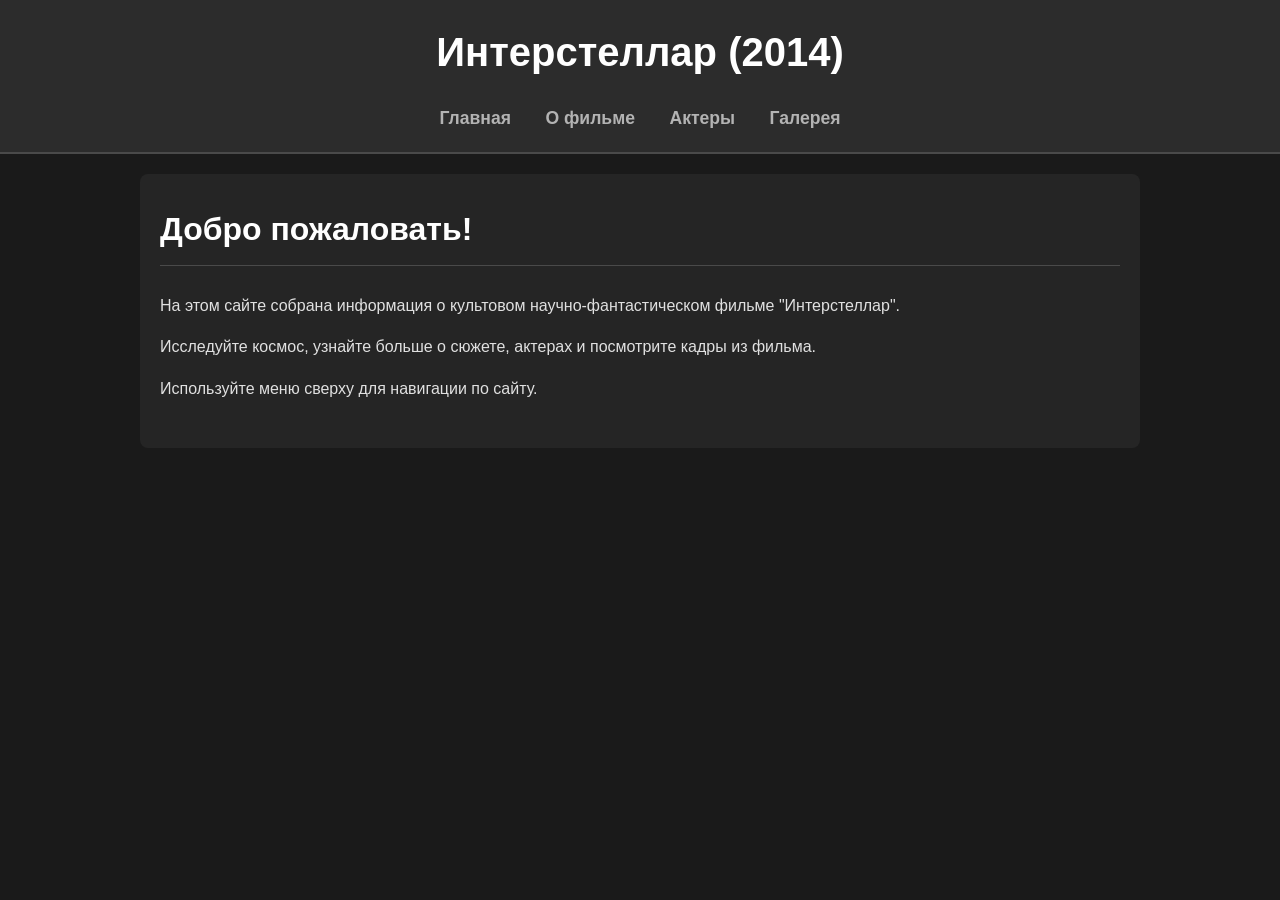
<file: index.html>
<!DOCTYPE html>
<html lang="ru">

<head>
    <meta charset="UTF-8">
    <meta name="viewport" content="width=device-width, initial-scale=1.0">
    <title>Интерстеллар (2014) - Главная</title>
    <link rel="stylesheet" href="style.css">
</head>

<body>
    <header>
        <h1>Интерстеллар (2014)</h1>
        <nav>
            <ul>
                <li><a href="index.html">Главная</a></li>
                <li><a href="about.html">О фильме</a></li>
                <li><a href="actors.html">Актеры</a></li>
                <li><a href="gallery.html">Галерея</a></li>
            </ul>
        </nav>
    </header>

    <main>
        <h2>Добро пожаловать!</h2>
        <p>На этом сайте собрана информация о культовом научно-фантастическом фильме "Интерстеллар".</p>
        <p>Исследуйте космос, узнайте больше о сюжете, актерах и посмотрите кадры из фильма.</p>
        <p>Используйте меню сверху для навигации по сайту.</p>
    </main>

</body>

</html>
</file>
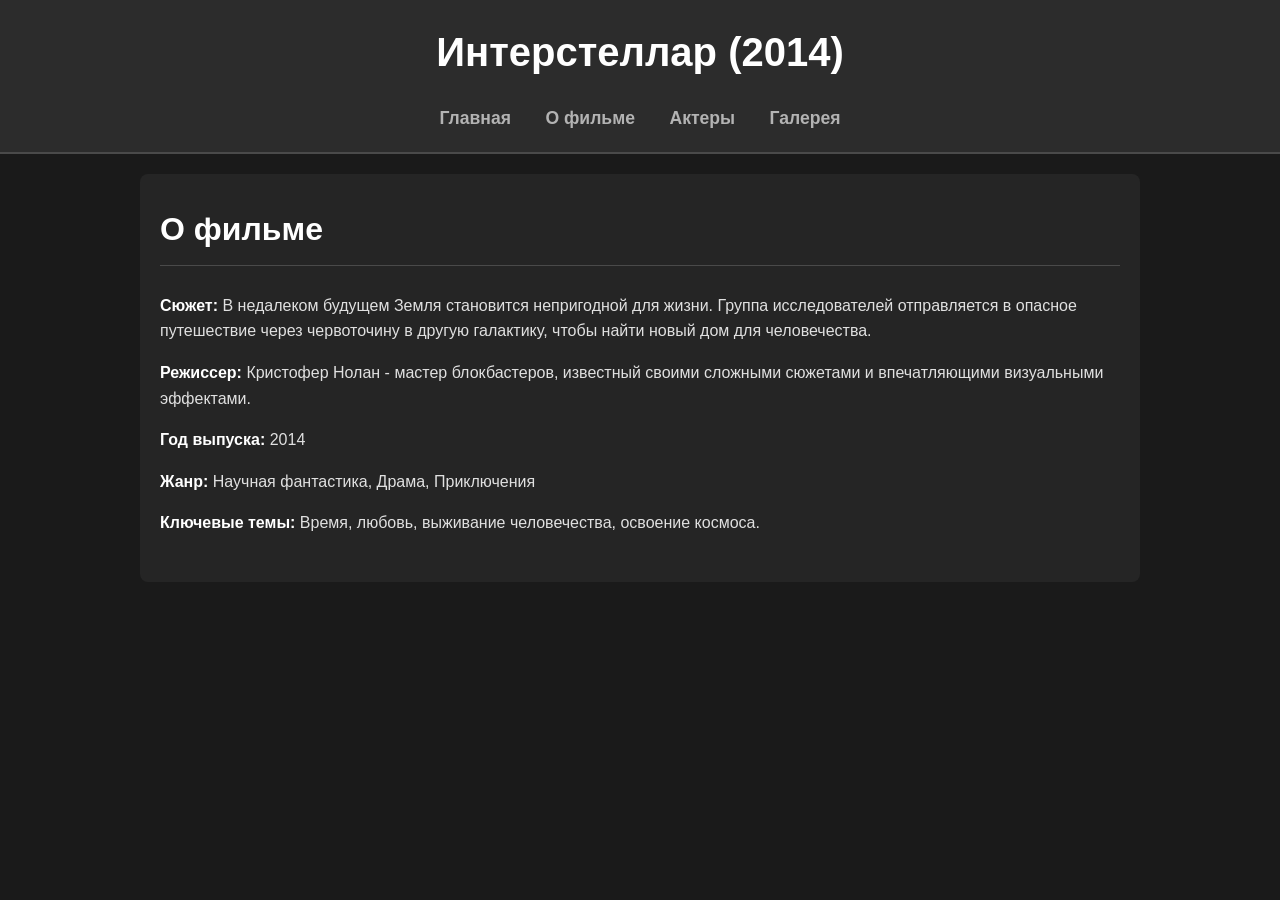
<file: about.html>
<!DOCTYPE html>
<html lang="ru">

<head>
    <meta charset="UTF-8">
    <meta name="viewport" content="width=device-width, initial-scale=1.0">
    <title>Интерстеллар (2014) - О фильме</title>
    <link rel="stylesheet" href="style.css">
</head>

<body>
    <header>
        <h1>Интерстеллар (2014)</h1>
        <nav>
            <ul>
                <li><a href="index.html">Главная</a></li>
                <li><a href="about.html">О фильме</a></li>
                <li><a href="actors.html">Актеры</a></li>
                <li><a href="gallery.html">Галерея</a></li>
            </ul>
        </nav>
    </header>

    <main>
        <h2>О фильме</h2>
        <p><strong>Сюжет:</strong> В недалеком будущем Земля становится непригодной для жизни. Группа исследователей
            отправляется в опасное путешествие через червоточину в другую галактику, чтобы найти новый дом для
            человечества.</p>
        <p><strong>Режиссер:</strong> Кристофер Нолан - мастер блокбастеров, известный своими сложными сюжетами и
            впечатляющими визуальными эффектами.</p>
        <p><strong>Год выпуска:</strong> 2014</p>
        <p><strong>Жанр:</strong> Научная фантастика, Драма, Приключения</p>
        <p><strong>Ключевые темы:</strong> Время, любовь, выживание человечества, освоение космоса.</p>
    </main>

</body>

</html>
</file>
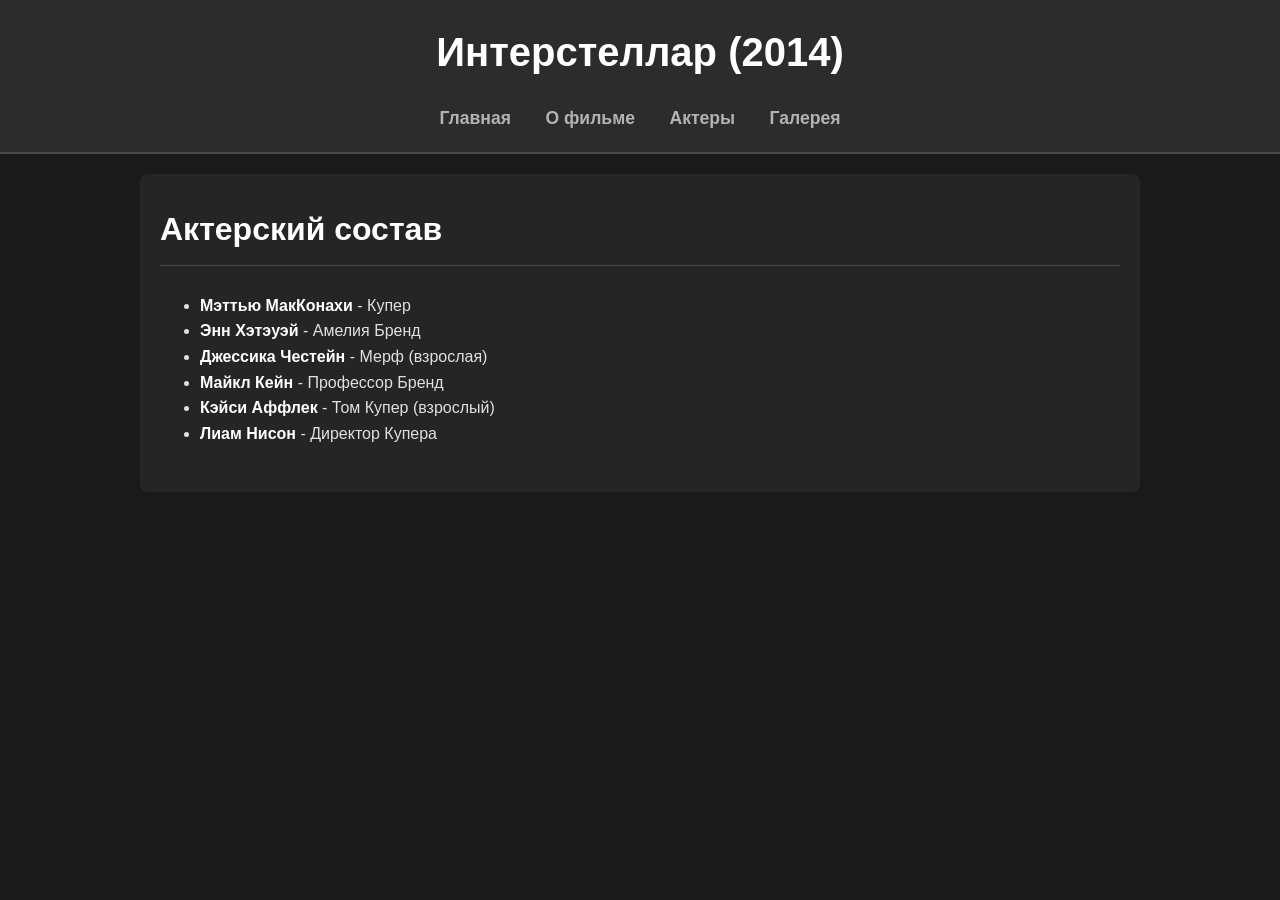
<file: actors.html>
<!DOCTYPE html>
<html lang="ru">

<head>
    <meta charset="UTF-8">
    <meta name="viewport" content="width=device-width, initial-scale=1.0">
    <title>Интерстеллар (2014) - Актеры</title>
    <link rel="stylesheet" href="style.css">
</head>

<body>
    <header>
        <h1>Интерстеллар (2014)</h1>
        <nav>
            <ul>
                <li><a href="index.html">Главная</a></li>
                <li><a href="about.html">О фильме</a></li>
                <li><a href="actors.html">Актеры</a></li>
                <li><a href="gallery.html">Галерея</a></li>
            </ul>
        </nav>
    </header>

    <main>
        <h2>Актерский состав</h2>
        <ul>
            <li><strong>Мэттью МакКонахи</strong> - Купер</li>
            <li><strong>Энн Хэтэуэй</strong> - Амелия Бренд</li>
            <li><strong>Джессика Честейн</strong> - Мерф (взрослая)</li>
            <li><strong>Майкл Кейн</strong> - Профессор Бренд</li>
            <li><strong>Кэйси Аффлек</strong> - Том Купер (взрослый)</li>
            <li><strong>Лиам Нисон</strong> - Директор Купера</li>
        </ul>
    </main>

</body>

</html>
</file>
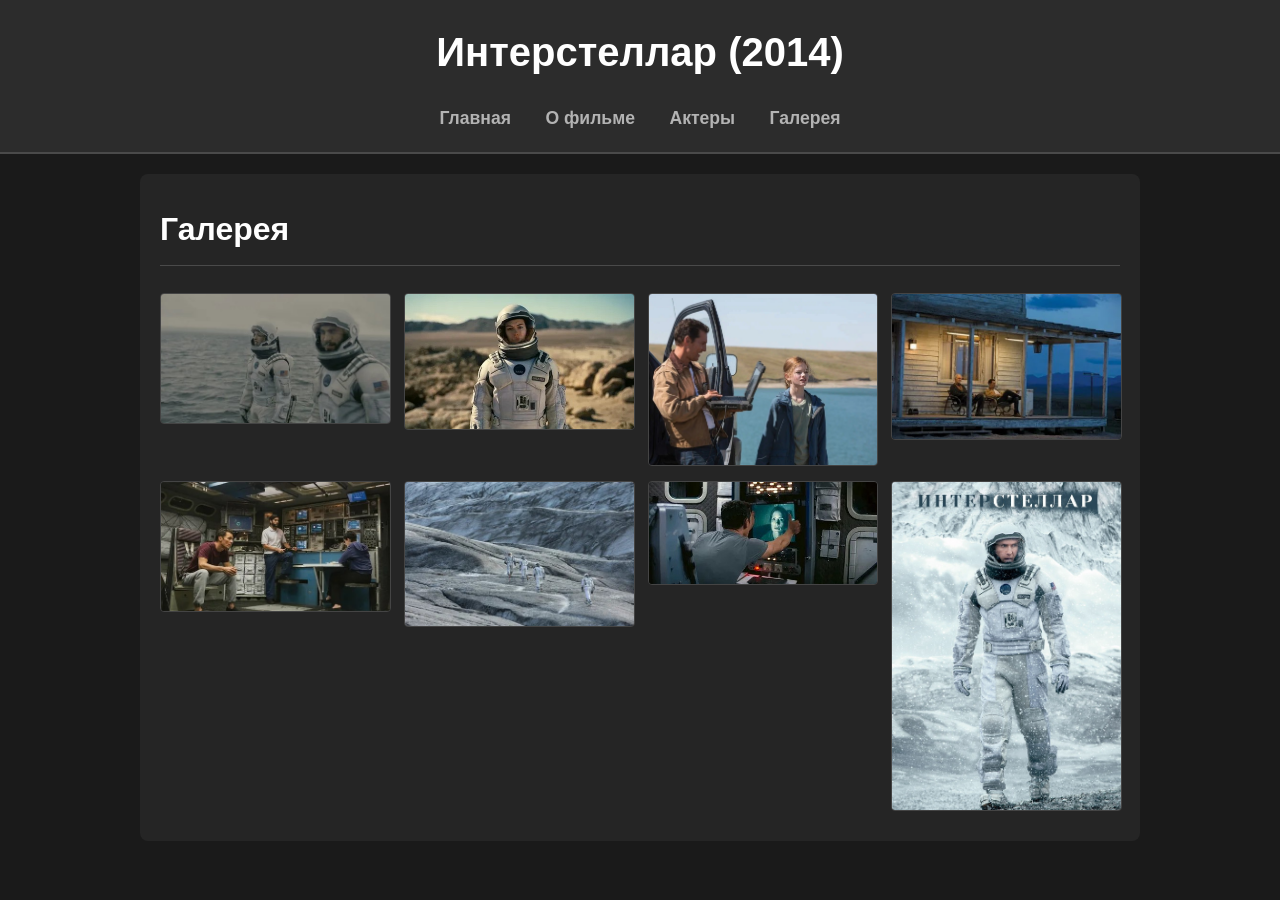
<file: gallery.html>
<!DOCTYPE html>
<html lang="ru">

<head>
    <meta charset="UTF-8">
    <meta name="viewport" content="width=device-width, initial-scale=1.0">
    <title>Интерстеллар (2014) - Галерея</title>
    <link rel="stylesheet" href="style.css">
</head>

<body>
    <header>
        <h1>Интерстеллар (2014)</h1>
        <nav>
            <ul>
                <li><a href="index.html">Главная</a></li>
                <li><a href="about.html">О фильме</a></li>
                <li><a href="actors.html">Актеры</a></li>
                <li><a href="gallery.html">Галерея</a></li>
            </ul>
        </nav>
    </header>

    <main>
        <h2>Галерея</h2>
        <div class="gallery">
            <img src="photo4.jpg" alt="Кадр из фильма Интерстеллар 1">
            <img src="photo3.jpg" alt="Кадр из фильма Интерстеллар 2">
            <img src="photo1.jpg" alt="Кадр из фильма Интерстеллар 3">
            <img src="photo8.jpg" alt="Кадр из фильма Интерстеллар 4">
            <img src="photo6.jpg" alt="Кадр из фильма Интерстеллар 5">
            <img src="photo9.jpg" alt="Кадр из фильма Интерстеллар 6">
            <img src="photo7.jpg" alt="Кадр из фильма Интерстеллар 7">
            <img src="poster.jpg" alt="Постер фильма Интерстеллар">
        </div>
    </main>

</body>

</html>
</file>
<file: style.css>
/* ����� ����� ��� �������� ������ ���� */
body {
    font-family: Arial, sans-serif;
    background-color: #1a1a1a;
    color: #e0e0e0;
    margin: 0;
    padding: 0;
    line-height: 1.6;
}

header {
    background-color: #2c2c2c;
    padding: 20px 0;
    text-align: center;
    border-bottom: 2px solid #4a4a4a;
}

header h1 {
    margin: 0;
    color: #ffffff;
    font-size: 2.5em;
}

/* ������������� ���� */
nav ul {
    list-style: none;
    padding: 0;
    margin: 20px 0 0 0;
}

nav ul li {
    display: inline;
    margin: 0 15px;
}

nav ul li a {
    color: #b3b3b3;
    text-decoration: none;
    /* ������� ������������� */
    font-weight: bold;
    font-size: 1.1em;
}

nav ul li a:hover {
    color: #ffffff;
    text-decoration: underline;
}


main {
    padding: 30px 20px;
    max-width: 960px;
    margin: 20px auto;
    background-color: #252525;
    border-radius: 8px;
}

main h2 {
    color: #ffffff;
    border-bottom: 1px solid #4a4a4a;
    padding-bottom: 10px;
    margin-top: 0;
    font-size: 2em;
}

/* ����� ��� ������� */
.gallery {
    display: grid;
    grid-template-columns: repeat(auto-fit, minmax(200px, 1fr));
    gap: 15px;
    /* ���������� ����� ���������� */
    margin-top: 20px;
}

.gallery img {
    width: 100%;
    height: auto;
    display: block;
    border-radius: 4px;
    border: 1px solid #444;
}

strong {
    color: #ffffff;
}
</file>
